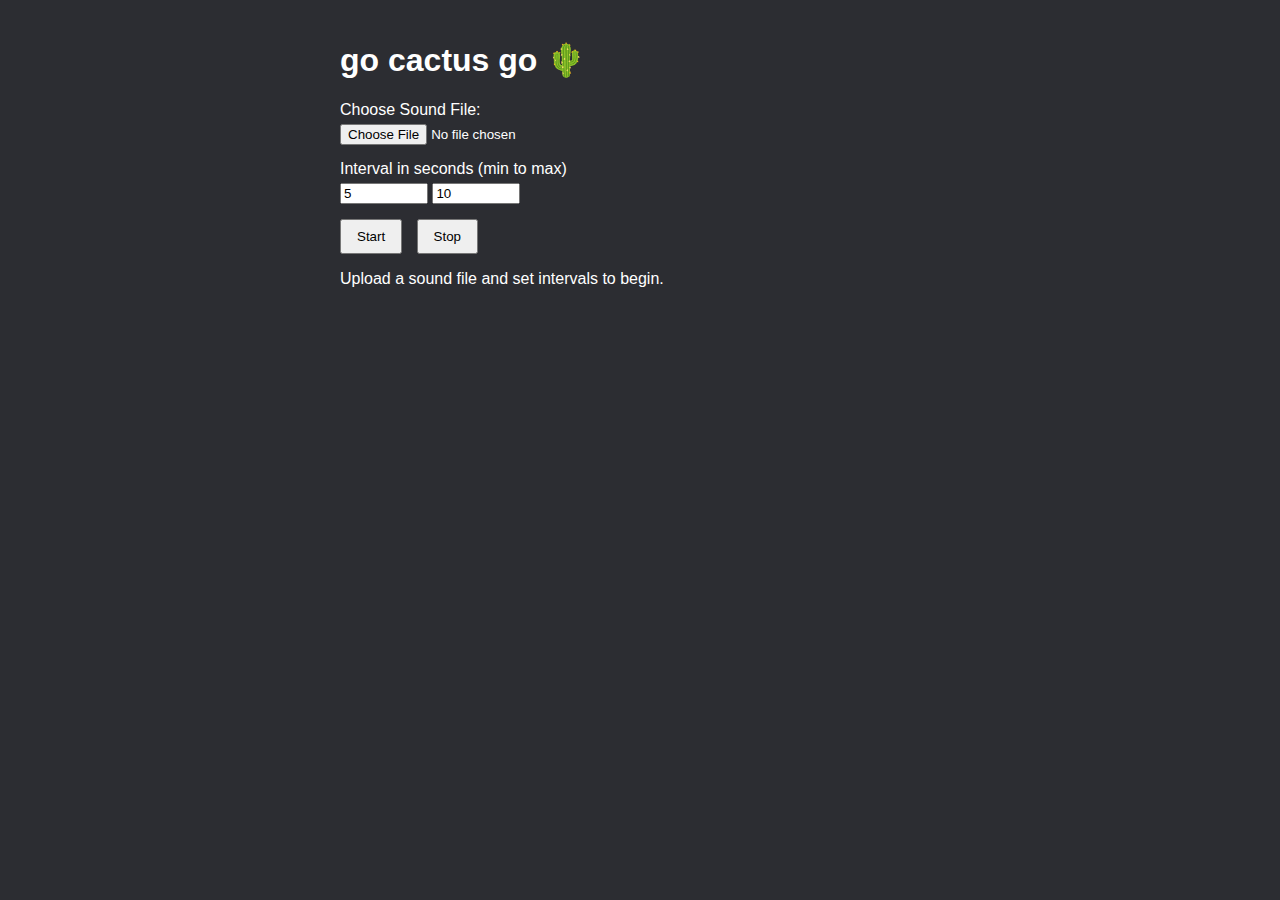
<file: periodic.html>
<!DOCTYPE html>
<html lang="en">
<head>
    <meta charset="UTF-8">
    <meta name="viewport" content="width=device-width, initial-scale=1.0">
    <title> 🌵 cactus 🌵</title>
    <style>
        body {
            background: #2c2d32;
            color: #fff;
            font-family: Arial, sans-serif;
            max-width: 600px;
            margin: 0 auto;
            padding: 20px;
        }
        .input-group {
            margin-bottom: 15px;
        }
        label {
            display: block;
            margin-bottom: 5px;
        }
        button {
            padding: 8px 15px;
            margin-right: 10px;
            cursor: pointer;
        }
        input[type="number"] {
            width: 80px;
        }
    </style>
</head>
<body>
    <h1>go cactus go 🌵</h1>
    
    <div class="input-group">
        <label for="soundFile">Choose Sound File:</label>
        <input type="file" id="soundFile" accept="audio/*">
    </div>
    
    <div class="input-group">
        <label for="minInterval">Interval in seconds (min to max)</label>
        <input type="number" id="minInterval" min="0.0" step="1" value="5">
        <input type="number" id="maxInterval" min="0.1" step="1" value="10">
    </div>
    
    <div class="controls">
        <button id="playButton">Start</button>
        <button id="stopButton">Stop</button>
    </div>
    
    <p id="status">Upload a sound file and set intervals to begin.</p>
    
    <script>
        let audioContext;
        let audioBuffer;
        let isPlaying = false;
        let timeoutId;
        
        const soundFileInput = document.getElementById('soundFile');
        const minIntervalInput = document.getElementById('minInterval');
        const maxIntervalInput = document.getElementById('maxInterval');
        const playButton = document.getElementById('playButton');
        const stopButton = document.getElementById('stopButton');
        const statusElement = document.getElementById('status');
        
        soundFileInput.addEventListener('change', async (event) => {
            if (event.target.files.length === 0) return;
            
            if (!audioContext) {
                audioContext = new (window.AudioContext || window.webkitAudioContext)();
            }
            
            const file = event.target.files[0];
            
            try {
                statusElement.textContent = 'Loading sound file...';
                
                const arrayBuffer = await file.arrayBuffer();
                audioBuffer = await audioContext.decodeAudioData(arrayBuffer);
                
                statusElement.textContent = 'Sound file loaded and ready to play.';
            } catch (error) {
                statusElement.textContent = `Error loading sound file: ${error.message}`;
                console.error('Error loading sound file:', error);
            }
        });
        
        function playSound() {
            if (!audioContext || !audioBuffer) return;
            
            const source = audioContext.createBufferSource();
            source.buffer = audioBuffer;
            source.connect(audioContext.destination);
            source.start();
            
            statusElement.textContent = 'Playing sound...';
        }
        
        // Schedule next sound
        function scheduleNextSound() {
            if (!isPlaying) return;
            
            const minTime = parseFloat(minIntervalInput.value) || 1;
            const maxTime = parseFloat(maxIntervalInput.value) || 10;
            
            // Ensure min is not greater than max
            const min = Math.min(minTime, maxTime);
            const max = Math.max(minTime, maxTime);
            
            // Calculate random delay within range
            const delay = min + Math.random() * (max - min);
            
            statusElement.textContent = `Next sound will play in ${delay.toFixed(1)} seconds`;
            
            timeoutId = setTimeout(() => {
                playSound();
                scheduleNextSound();
            }, delay * 1000);
        }
        
        playButton.addEventListener('click', () => {
            if (!audioBuffer) {
                statusElement.textContent = 'Please upload a sound file first.';
                return;
            }
            
            if (audioContext && audioContext.state === 'suspended') {
                audioContext.resume();
            }
            
            if (!isPlaying) {
                isPlaying = true;
                // playSound(); // Play sound immediately
                scheduleNextSound();
            }
        });
        
        stopButton.addEventListener('click', () => {
            if (isPlaying) {
                isPlaying = false;
                clearTimeout(timeoutId);
                statusElement.textContent = 'Playback stopped.';
            }
        });
    </script>
</body>
</html>
</file>
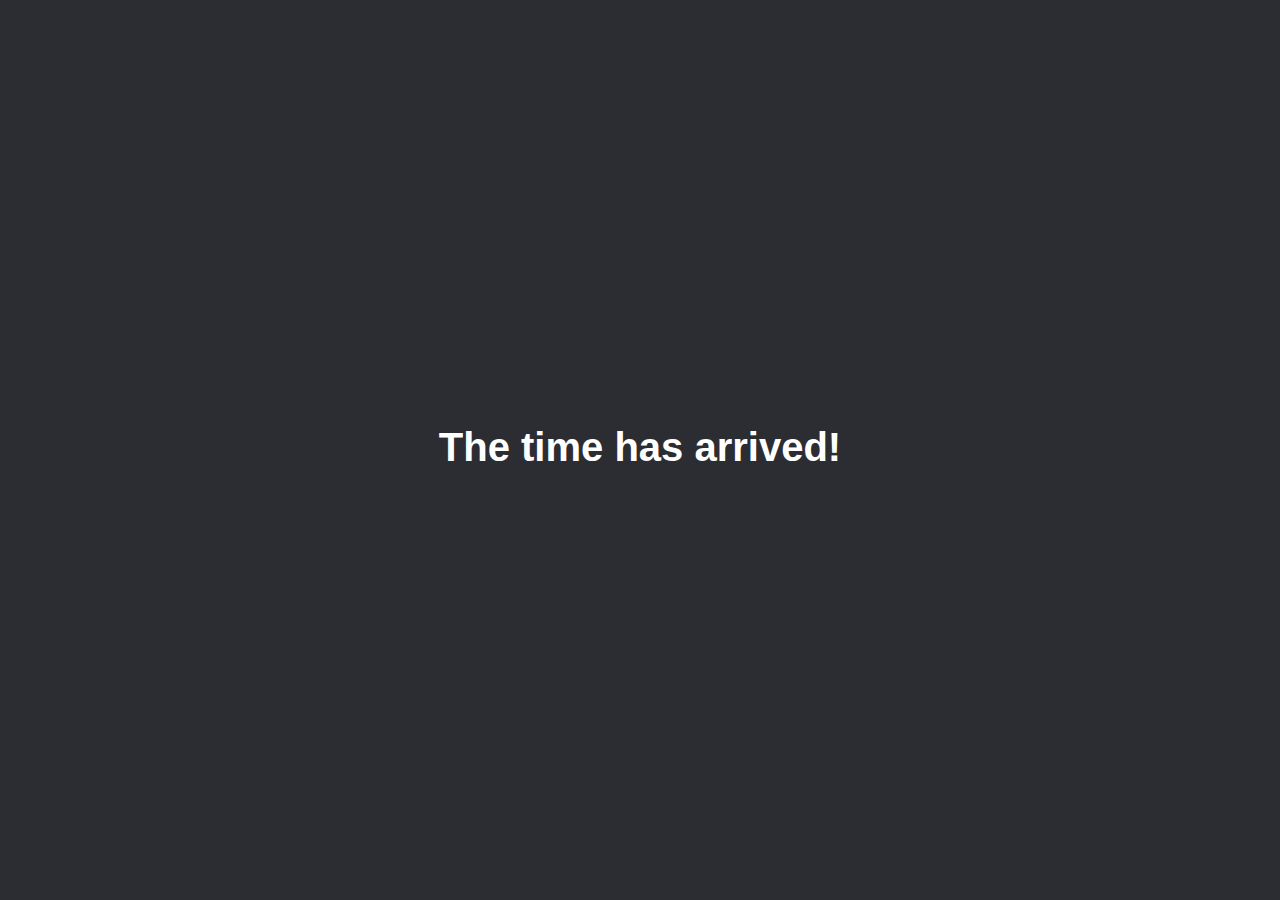
<file: vac_countdown.html>
<!DOCTYPE html>
<html lang="en">
<head>
    <meta charset="UTF-8">
    <meta name="viewport" content="width=device-width, initial-scale=1.0">
    <title>Countdown Timer</title>
    <style>
        body {
            background-color: #2c2d32;
            color: #fff;
            font-family: Arial, sans-serif;
            display: flex;
            justify-content: center;
            align-items: center;
            height: 100vh;
            margin: 0;
            text-align: center;
        }
        .countdown-container {
            max-width: 800px;
        }
        h1 {
            font-size: 2.5rem;
            margin-bottom: 2rem;
        }
        .countdown {
            display: flex;
            justify-content: center;
            gap: 0.1rem;
            margin-top: 2rem;
        }
        .countdown div {
            flex: 1;
        }
        .time {
            font-size: 3rem;
            font-weight: bold;
        }
        .label {
            font-size: 1.2rem;
            text-transform: uppercase;
            margin-top: 0.5rem;
        }
    </style>
</head>
<body>
    <div class="countdown-container">
        <h1><img src="assets/icons/vac_spin.webp" id="countdown-spin" width="48"> <a id="countdown-text">Time till Vacuously's debut</a> <img src="assets/icons/vac_spin.webp" width="48" style="transform: scaleX(-1);"></h1>
        <div class="countdown">
            <div>
                <div id="days" class="time">00</div>
                <div class="label">Days</div>
            </div>
            <div>
                <div id="hours" class="time">00</div>
                <div class="label">Hours</div>
            </div>
            <div>
                <div id="minutes" class="time">00</div>
                <div class="label">Minutes</div>
            </div>
            <div>
                <div id="seconds" class="time">00</div>
                <div class="label">Seconds</div>
            </div>
        </div>
    </div>

    <script>
        function updateCountdown() {
            const targetDate = new Date('September 7, 2025 15:00:00 UTC');
            const currentDate = new Date();
            
            const totalSeconds = (targetDate - currentDate) / 1000;
            
            if (totalSeconds <= 0) {
                document.querySelector('.countdown-container').innerHTML = '<h1>The time has arrived!</h1>';
                return;
            }
            
            const days = Math.floor(totalSeconds / 3600 / 24);
            const hours = Math.floor(totalSeconds / 3600) % 24;
            const minutes = Math.floor(totalSeconds / 60) % 60;
            const seconds = Math.floor(totalSeconds) % 60;
            
            document.getElementById('days').innerText = days.toString().padStart(2, '0');
            document.getElementById('hours').innerText = hours.toString().padStart(2, '0');
            document.getElementById('minutes').innerText = minutes.toString().padStart(2, '0');
            document.getElementById('seconds').innerText = seconds.toString().padStart(2, '0');

            const queryString = new URLSearchParams(window.location.search);
            const text = queryString.get('text');

            if (text != null){
                txt_element = document.getElementById('countdown-text');
                txt_element.innerHTML = text;
            }
        }
        
        // Initial call
        updateCountdown();
        
        // Update every second
        setInterval(updateCountdown, 1000);
    </script>
</body>
</html>
</file>
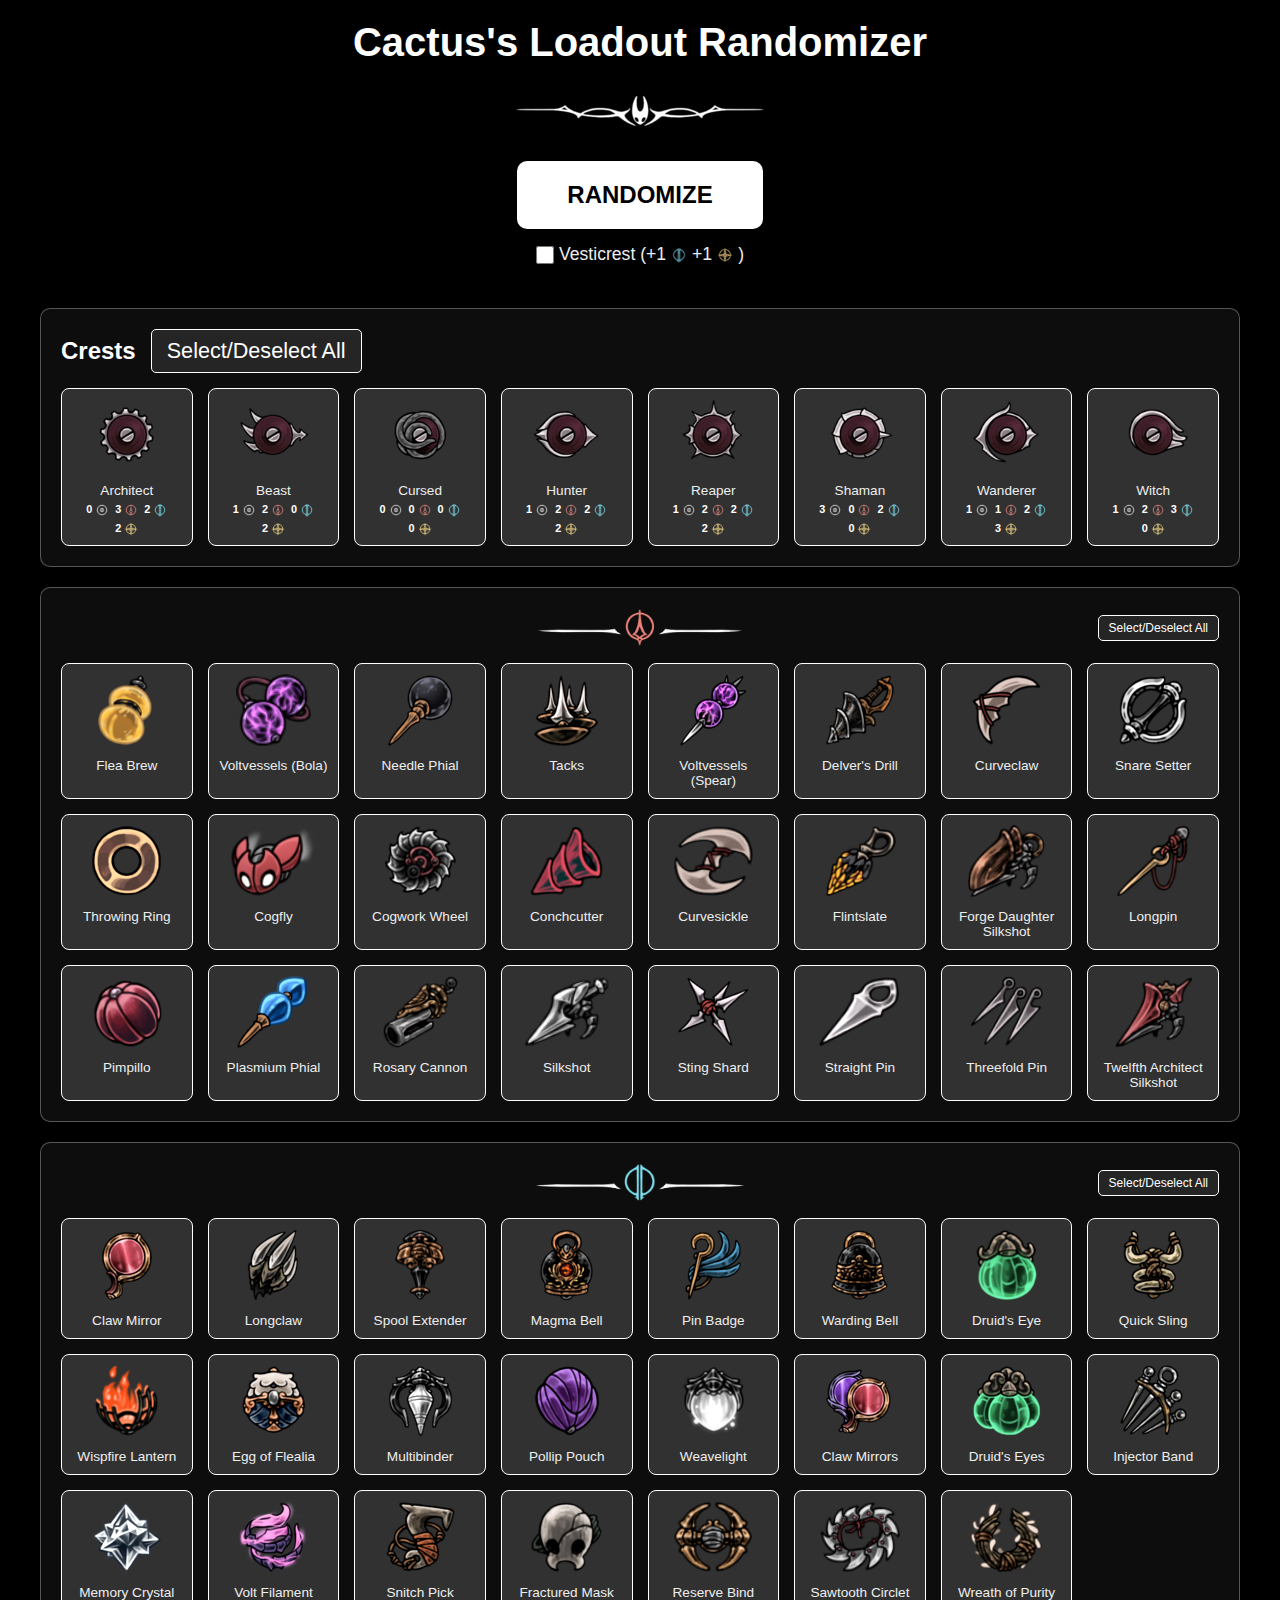
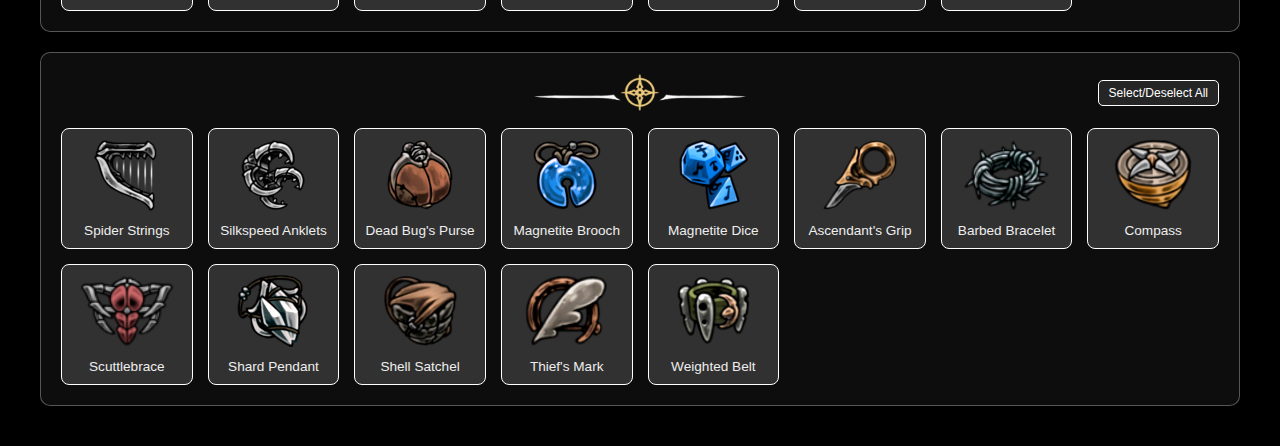
<file: cactus/randomizer.html>
<!DOCTYPE html>
<html lang="en">
<head>
    <meta charset="UTF-8">
    <meta name="viewport" content="width=device-width, initial-scale=1.0">
    <title>Silksong Loadout Randomizer</title>
    <link rel="stylesheet" href="randomizer.css">
</head>
<body>
    <div class="container">
        <h1>Cactus's Loadout Randomizer</h1>
        <div class="hornet-dialogue">
            <img src="tools/250px-SS_Hornet_Dialogue_Top.png" alt="Hornet">
        </div>
        
        <!-- Randomize Button -->
        <div class="randomize-section">
            <button id="randomizeBtn" onclick="randomize()">RANDOMIZE</button>
            <div class="vesticrest-option">
                <label>
                    <input type="checkbox" id="vesticrestCheckbox">
                    Vesticrest (+1 <img src="tools/20px-Blue_Tools_Icon.png" alt="Blue"> +1 <img src="tools/20px-Yellow_Tools_Icon.png" alt="Yellow">)
                </label>
            </div>
        </div>

        <!-- Results Section -->
        <div class="results-section" id="resultsSection" style="display: none;">
            <div class="result-crest">
                <h3>Crest</h3>
                <div id="resultCrest"></div>
            </div>
            
            <div class="result-tools">
                <div class="result-column">
                    <div class="heading-image"><img src="tools/Red_Tools_Heading.png" alt="Red Tools"></div>
                    <div id="resultRed" class="result-list"></div>
                </div>
                <div class="result-column">
                    <div class="heading-image"><img src="tools/Blue_Tools_Heading.png" alt="Blue Tools"></div>
                    <div id="resultBlue" class="result-list"></div>
                </div>
                <div class="result-column">
                    <div class="heading-image"><img src="tools/Yellow_Tools_Heading.png" alt="Yellow Tools"></div>
                    <div id="resultYellow" class="result-list"></div>
                </div>
            </div>
        </div>

        <!-- Crests Section -->
        <div class="selection-section">
            <h2>Crests 
                <button class="toggle-btn" onclick="toggleAll('crest')">Select/Deselect All</button>
            </h2>
            <div id="crestGrid" class="item-grid"></div>
        </div>

        <!-- Red Tools Section -->
        <div class="selection-section">
            <div class="section-header">
                <img src="tools/Red_Tools_Heading.png" alt="Red Tools">
                <button class="toggle-btn" onclick="toggleAll('red')">Select/Deselect All</button>
            </div>
            <div id="redGrid" class="item-grid"></div>
        </div>

        <!-- Blue Tools Section -->
        <div class="selection-section">
            <div class="section-header">
                <img src="tools/Blue_Tools_Heading.png" alt="Blue Tools">
                <button class="toggle-btn" onclick="toggleAll('blue')">Select/Deselect All</button>
            </div>
            <div id="blueGrid" class="item-grid"></div>
        </div>

        <!-- Yellow Tools Section -->
        <div class="selection-section">
            <div class="section-header">
                <img src="tools/Yellow_Tools_Heading.png" alt="Yellow Tools">
                <button class="toggle-btn" onclick="toggleAll('yellow')">Select/Deselect All</button>
            </div>
            <div id="yellowGrid" class="item-grid"></div>
        </div>
    </div>

    <script src="randomizer.js"></script>
</body>
</html>
</file>
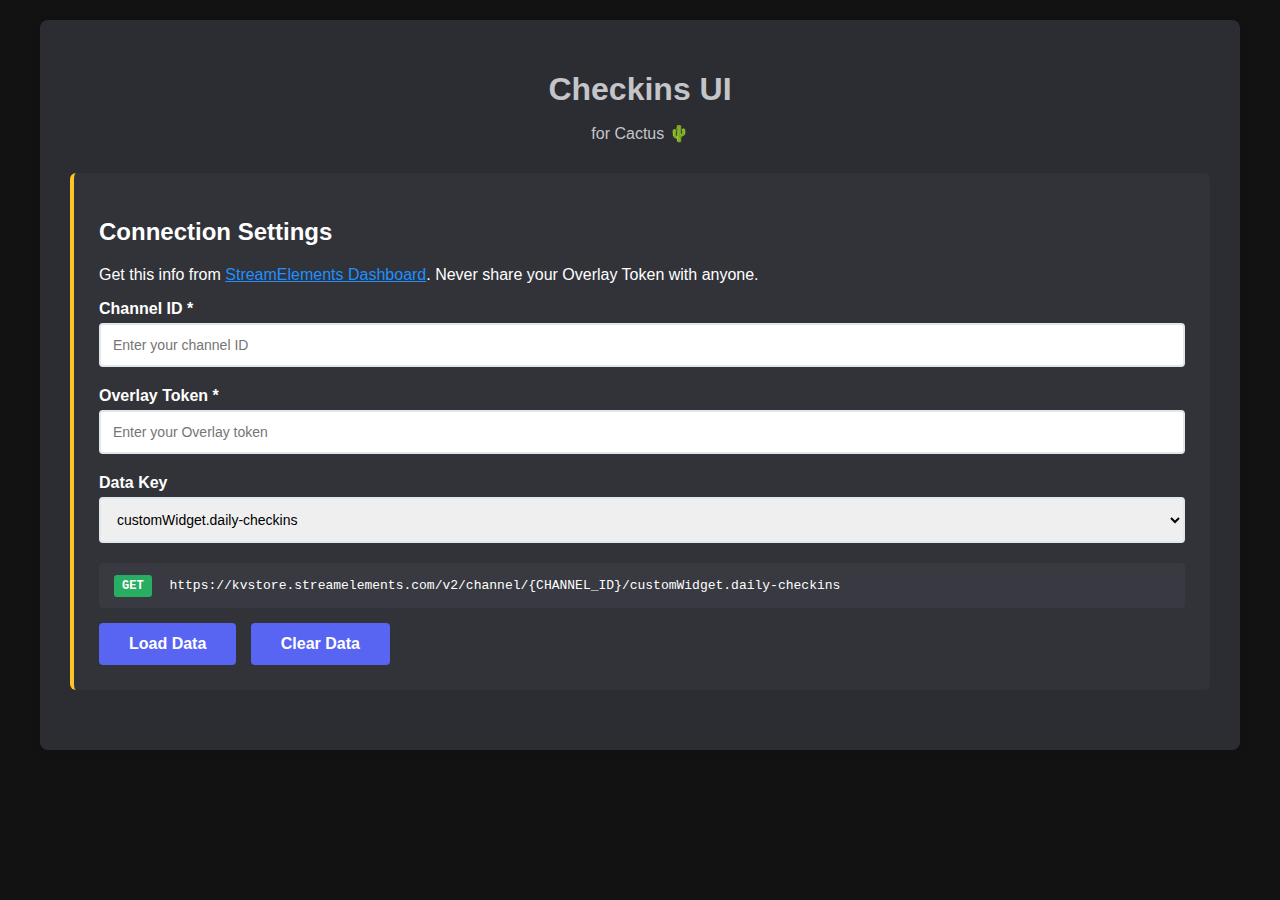
<file: se/viewer.html>
<!DOCTYPE html>
<html lang="en">
<head>
    <meta charset="UTF-8">
    <meta name="viewport" content="width=device-width, initial-scale=1.0">
    <title>StreamElements KVStore API Explorer</title>
    <link rel="stylesheet" href="viewer.css">
</head>
<body>
    <div class="container">
        <h1>Checkins UI</h1>
        <p class="subtitle">for Cactus 🌵</p>
        
        <div class="api-form">
            <h2>Connection Settings</h2>
            <p class="info-text">Get this info from <a href="https://streamelements.com/dashboard/account/channels">StreamElements Dashboard</a>. Never share your Overlay Token with anyone.</p>
            
            <div class="form-group">
                <label for="channelId">Channel ID *</label>
                <input type="text" id="channelId" placeholder="Enter your channel ID" required>
            </div>
            
            <div class="form-group">
                <label for="apiKey">Overlay Token *</label>
                <input type="password" id="apiKey" placeholder="Enter your Overlay token" required>
            </div>
            
            <div class="form-group">
                <label for="endpoint">Data Key</label>
                <select id="endpoint">
                    <option value="customWidget.daily-checkins">customWidget.daily-checkins</option>
                </select>
            </div>
            
            <div class="endpoint-info">
                <span class="method-get">GET</span>
                <span id="fullUrl">https://kvstore.streamelements.com/v2/channel/{CHANNEL_ID}/{ENDPOINT}</span>
            </div>
            
            <button onclick="loadUserScores()" id="loadBtn">Load Data</button>
            <button onclick="clearData()" id="clearBtn">Clear Data</button>
            <span class="loading" id="loading">Loading...</span>
        </div>
        
        <div class="error" id="errorMessage"></div>
        <div class="success" id="successMessage"></div>
        
        <div class="scores-container" id="scoresContainer" style="display: none;">
            <div class="scores-header">
                <h2>User Scores</h2>
                <div class="scores-actions">
                    <button onclick="addNewUser()" id="addUserBtn" class="btn-secondary">➕ Add User</button>
                    <button onclick="saveChanges()" id="saveBtn" class="btn-primary" style="display: none;">💾 Save Changes</button>
                </div>
            </div>
            
            <div class="scores-table-container">
                <table class="scores-table" id="scoresTable">
                    <thead>
                        <tr>
                            <th>Username</th>
                            <th>Points</th>
                            <th>Actions</th>
                        </tr>
                    </thead>
                    <tbody id="scoresBody"></tbody>
                </table>
            </div>
            
            <div class="changes-info" id="changesInfo" style="display: none;">
                <p>⚠️ You have unsaved changes. Click "Save Changes" to persist them to the server.</p>
            </div>
            
            <div class="save-loading" id="saveLoading" style="display: none;">
                <span>Saving changes...</span>
            </div>
        </div>
    </div>

    <script src="viewer.js"></script>
</body>
</html>
</file>
<file: cactus/randomizer.css>
* {
    margin: 0;
    padding: 0;
    box-sizing: border-box;
}

body {
    font-family: 'Segoe UI', Tahoma, Geneva, Verdana, sans-serif;
    background: #000;
    color: #eee;
    padding: 20px;
    min-height: 100vh;
}

.container {
    max-width: 1200px;
    margin: 0 auto;
}

h1 {
    text-align: center;
    margin-bottom: 30px;
    color: #fff;
    text-shadow: none;
    font-size: 2.5em;
}

.hornet-dialogue {
    text-align: center;
    margin-bottom: 30px;
}

.hornet-dialogue img {
    max-width: 250px;
    height: auto;
}

h2 {
    color: #fff;
    margin-bottom: 15px;
    display: flex;
    align-items: center;
    gap: 15px;
}

.section-header {
    display: flex;
    align-items: center;
    justify-content: center;
    position: relative;
    margin-bottom: 15px;
}

.section-header img {
    height: 40px;
    max-width: 300px;
    object-fit: contain;
}

.section-header .toggle-btn {
    position: absolute;
    right: 0;
    padding: 5px 10px;
    font-size: 0.75em;
}

.heading-image {
    text-align: center;
    margin-bottom: 15px;
}

.heading-image img {
    height: 35px;
    max-width: 250px;
    object-fit: contain;
}

h3 {
    color: #fff;
    margin-bottom: 10px;
    font-size: 1.2em;
}

.config-section {
    background: rgba(255, 255, 255, 0.05);
    padding: 20px;
    border-radius: 10px;
    margin-bottom: 30px;
    border: 1px solid rgba(255, 255, 255, 0.3);
}

.slot-inputs {
    display: flex;
    gap: 20px;
    flex-wrap: wrap;
}

.slot-inputs label {
    display: flex;
    align-items: center;
    gap: 10px;
    font-size: 1.1em;
}

.slot-inputs input[type="number"] {
    width: 70px;
    padding: 8px;
    font-size: 1em;
    background: rgba(255, 255, 255, 0.1);
    border: 1px solid rgba(255, 255, 255, 0.5);
    border-radius: 5px;
    color: #fff;
    text-align: center;
}

.slot-inputs input[type="number"]:focus {
    outline: none;
    border-color: #fff;
    box-shadow: none;
}

.selection-section {
    background: rgba(255, 255, 255, 0.05);
    padding: 20px;
    border-radius: 10px;
    margin-bottom: 20px;
    border: 1px solid rgba(255, 255, 255, 0.3);
}

.toggle-btn {
    padding: 8px 15px;
    background: rgba(255, 255, 255, 0.1);
    border: 1px solid #fff;
    border-radius: 5px;
    color: #fff;
    cursor: pointer;
    font-size: 0.9em;
    transition: all 0.3s;
}

.toggle-btn:hover {
    background: rgba(255, 255, 255, 0.2);
    transform: translateY(-2px);
}

.item-grid {
    display: grid;
    grid-template-columns: repeat(auto-fill, minmax(120px, 1fr));
    gap: 15px;
    margin-top: 15px;
}

.item-card {
    background: rgba(255, 255, 255, 0.08);
    border: 1px solid transparent;
    border-radius: 8px;
    padding: 10px;
    cursor: pointer;
    transition: all 0.3s;
    text-align: center;
}

.item-card:hover {
    background: rgba(255, 255, 255, 0.12);
    transform: translateY(-3px);
}

.item-card.selected {
    border-color: #fff;
    background: rgba(255, 255, 255, 0.15);
    box-shadow: none;
}

.item-card img {
    width: 100%;
    height: auto;
    max-height: 72px;
    object-fit: contain;
    margin-bottom: 8px;
    filter: brightness(0.9);
}

.item-card.selected img {
    filter: brightness(1.1);
}

.item-card label {
    display: block;
    cursor: pointer;
    font-size: 0.85em;
    word-wrap: break-word;
}

.slot-info {
    font-size: 0.8em;
    color: #fff;
    margin-top: 5px;
    font-weight: bold;
    display: flex;
    gap: 6px;
    justify-content: center;
    align-items: center;
    flex-wrap: wrap;
}

.slot-count {
    display: inline-flex;
    align-items: center;
    gap: 3px;
    line-height: 1;
}

.slot-count img {
    width: 14px;
    height: 14px;
    margin-bottom: -1px;
    display: inline-block;
}

.item-card input[type="checkbox"] {
    display: none;
}

.randomize-section {
    text-align: center;
    margin: 0 0 40px 0;
}

#randomizeBtn {
    padding: 20px 50px;
    font-size: 1.5em;
    font-weight: bold;
    background: #fff;
    border: none;
    border-radius: 10px;
    color: #000;
    cursor: pointer;
    transition: all 0.3s;
    box-shadow: none;
    text-shadow: none;
}

#randomizeBtn:hover {
    transform: translateY(-5px);
    box-shadow: 0 8px 20px rgba(255, 255, 255, 0.3);
}

.vesticrest-option {
    margin-top: 15px;
}

.vesticrest-option label {
    display: inline-flex;
    align-items: center;
    gap: 5px;
    font-size: 1.1em;
    cursor: pointer;
}

.vesticrest-option input[type="checkbox"] {
    width: 18px;
    height: 18px;
    cursor: pointer;
}

.vesticrest-option img {
    height: 16px;
    vertical-align: middle;
}

#randomizeBtn:active {
    transform: translateY(-2px);
}

.results-section {
    background: rgba(255, 255, 255, 0.08);
    padding: 30px;
    border-radius: 10px;
    border: 1px solid #fff;
    margin: 30px 0;
    box-shadow: none;
}

.result-crest {
    text-align: center;
    margin-bottom: 30px;
    padding: 20px;
    background: rgba(255, 255, 255, 0.05);
    border-radius: 8px;
}

.result-crest img {
    max-width: 150px;
    height: auto;
    margin: 10px 0;
}

.result-crest .crest-name {
    font-size: 1.5em;
    color: #fff;
    font-weight: bold;
    text-transform: capitalize;
}

.result-crest .crest-slots {
    font-size: 1.1em;
    color: #aaa;
    margin-top: 5px;
    display: flex;
    gap: 15px;
    justify-content: center;
    align-items: center;
}

.result-crest .slot-count {
    display: inline-flex;
    align-items: center;
    gap: 4px;
}

.result-crest .slot-count img {
    width: 20px;
    height: 20px;
}

.result-tools {
    display: grid;
    grid-template-columns: repeat(auto-fit, minmax(250px, 1fr));
    gap: 20px;
}

.result-column {
    background: rgba(255, 255, 255, 0.05);
    padding: 15px;
    border-radius: 8px;
}

.result-list {
    display: flex;
    flex-direction: column;
    gap: 10px;
}

.result-item {
    display: flex;
    align-items: center;
    gap: 10px;
    padding: 8px;
    background: rgba(255, 255, 255, 0.08);
    border-radius: 5px;
    border-left: 2px solid #fff;
}

.result-item img {
    max-width: 50px;
    max-height: 50px;
    object-fit: contain;
}

.result-item .item-name {
    font-size: 0.95em;
    flex: 1;
}

.empty-message {
    color: #888;
    font-style: italic;
    text-align: center;
    padding: 20px;
}

/* Responsive Design */
@media (max-width: 768px) {
    h1 {
        font-size: 1.8em;
    }
    
    .item-grid {
        grid-template-columns: repeat(auto-fill, minmax(100px, 1fr));
        gap: 10px;
    }
    
    .slot-inputs {
        flex-direction: column;
    }
    
    #randomizeBtn {
        padding: 15px 30px;
        font-size: 1.2em;
    }
    
    .result-tools {
        grid-template-columns: 1fr;
    }
}
</file>
<file: se/viewer.css>
body {
    font-family: -apple-system, BlinkMacSystemFont, 'Segoe UI', Roboto, sans-serif;
    max-width: 1200px;
    margin: 0 auto;
    padding: 20px;
    background-color: #121212;
    color: white;
}

a {
    color: #1e90ff;
}

.container {
    background: #2c2d32;
    border-radius: 8px;
    box-shadow: 0 2px 10px rgba(0,0,0,0.1);
    padding: 30px;
}

h1 {
    color: #c4c5c9;
    text-align: center;
    margin-bottom: 10px;
}

.subtitle {
    text-align: center;
    color: #c4c5c9;
    margin-bottom: 30px;
}

.api-form {
    background: #323339;
    padding: 25px;
    border-radius: 6px;
    margin-bottom: 30px;
    border-left: 4px solid #ffc528;
}

.form-group {
    margin-bottom: 20px;
}

label {
    display: block;
    margin-bottom: 5px;
    font-weight: 600;
    color: white;
}

input[type="text"], input[type="password"], select {
    width: 100%;
    padding: 12px;
    border: 2px solid #e1e8ed;
    border-radius: 4px;
    font-size: 14px;
    transition: border-color 0.3s;
    box-sizing: border-box;
}

input[type="text"]:focus, input[type="password"]:focus, select:focus {
    outline: none;
    border-color: #3498db;
}

.endpoint-info {
    background: #393a41;
    padding: 15px;
    border-radius: 4px;
    margin: 15px 0;
    font-family: 'Courier New', monospace;
    font-size: 13px;
    overflow-x: auto;
}

.method-get {
    background: #27ae60;
    color: white;
    padding: 4px 8px;
    border-radius: 3px;
    font-size: 12px;
    font-weight: bold;
    margin-right: 10px;
}

button {
    background: #5865f2;
    color: white;
    padding: 12px 30px;
    border: none;
    border-radius: 4px;
    cursor: pointer;
    font-size: 16px;
    font-weight: 600;
    transition: background 0.3s;
    margin-right: 10px;
}

button:hover {
    background: rgb(30, 148, 226);
}

button:disabled {
    background: #95a5a6;
    cursor: not-allowed;
}

.loading {
    display: none;
    color: #3498db;
    font-style: italic;
}

.error {
    background: #e74c3c;
    color: white;
    padding: 15px;
    border-radius: 4px;
    margin: 15px 0;
    display: none;
}

.success {
    background: #27ae60;
    color: white;
    padding: 15px;
    border-radius: 4px;
    margin: 15px 0;
    display: none;
}

.response-container {
    margin-top: 30px;
}

.response-table {
    width: 100%;
    border-collapse: collapse;
    margin-top: 15px;
    box-shadow: 0 2px 5px rgba(0,0,0,0.1);
}

.response-table th,
.response-table td {
    padding: 12px;
    text-align: left;
    border-bottom: 1px solid #ddd;
}

.response-table th {
    background: #34495e;
    color: white;
    font-weight: 600;
}

.response-table tr:hover {
    background: #f5f5f5;
}

.json-display {
    background: #2c3e50;
    color: #ecf0f1;
    padding: 20px;
    border-radius: 4px;
    font-family: 'Courier New', monospace;
    font-size: 13px;
    overflow-x: auto;
    white-space: pre-wrap;
    max-height: 400px;
    overflow-y: auto;
}

.tabs {
    display: flex;
    border-bottom: 2px solid #ecf0f1;
    margin-bottom: 20px;
}

.tab {
    padding: 12px 24px;
    background: #ecf0f1;
    border: none;
    cursor: pointer;
    margin-right: 5px;
    border-radius: 4px 4px 0 0;
}

.tab.active {
    background: #3498db;
    color: white;
}

.tab-content {
    display: none;
}

.tab-content.active {
    display: block;
}

.info-box {
    background: #e8f4f8;
    border: 1px solid #bee5eb;
    border-radius: 4px;
    padding: 15px;
    margin-bottom: 20px;
}

.info-box h3 {
    margin-top: 0;
    color: white;
}

/* User Scores Editing Styles */
.scores-container {
    margin-top: 30px;
}

.scores-header {
    display: flex;
    justify-content: space-between;
    align-items: center;
    margin-bottom: 20px;
    flex-wrap: wrap;
    gap: 15px;
}

.scores-header h2 {
    margin: 0;
    color: white;
}

.scores-actions {
    display: flex;
    gap: 10px;
}

.btn-primary {
    background: #27ae60;
}

.btn-primary:hover {
    background: #219a52;
}

.btn-secondary {
    background: #393a41;
    color: white;
    padding: 8px 16px;
    border: none;
    border-radius: 4px;
    cursor: pointer;
    font-size: 14px;
    font-weight: 600;
    transition: background 0.3s;
}

.btn-secondary:hover {
    background: #7f8c8d;
}

.btn-warning {
    background: #f39c12;
    color: white;
    padding: 8px 16px;
    border: none;
    border-radius: 4px;
    cursor: pointer;
    font-size: 14px;
    font-weight: 600;
    transition: background 0.3s;
}

.btn-warning:hover {
    background: #e67e22;
}

.scores-table-container {
    background: #393a41;
    border-radius: 6px;
    overflow: hidden;
    box-shadow: 0 2px 5px rgba(0,0,0,0.1);
}

.scores-table {
    width: 100%;
    border-collapse: collapse;
}

.scores-table th {
    background: #323339;
    color: white;
    padding: 15px;
    text-align: left;
    font-weight: 600;
}

.scores-table td {
    padding: 12px 15px;
    border-bottom: 1px solid #3c3d41;
}

.scores-table tr {
    background: #393a41;
}

.scores-table tr:hover {
    background: #3b3c43;
}

.scores-table tr:last-child td {
    border-bottom: none;
}

.score-input {
    width: 80px;
    padding: 6px 10px;
    border: 2px solid #e1e8ed;
    border-radius: 4px;
    font-size: 14px;
    text-align: center;
    transition: border-color 0.3s;
}

.score-input:focus {
    outline: none;
    border-color: #3498db;
}

.score-input.changed {
    border-color: #f39c12;
    background-color: #fef9e7;
}

.username-cell {
    font-weight: 600;
    color: white;
}

.delete-btn {
    background: #e74c3c;
    color: white;
    border: none;
    padding: 6px 10px;
    border-radius: 3px;
    cursor: pointer;
    font-size: 12px;
    transition: background 0.3s;
}

.delete-btn:hover {
    background: #c0392b;
}

.changes-info {
    background: #fff3cd;
    border: 1px solid #ffeaa7;
    color: #856404;
    padding: 12px;
    border-radius: 4px;
    margin-top: 15px;
}

.changes-info p {
    margin: 0;
    font-weight: 500;
}

.save-loading {
    text-align: center;
    color: #27ae60;
    font-style: italic;
    margin-top: 15px;
}

.new-user-row {
    background: #393a41;
}

.new-user-row .username-input {
    width: 120px;
    padding: 6px 10px;
    border: 2px solid #27ae60;
    border-radius: 4px;
    font-size: 14px;
}

.new-user-row .username-input:focus {
    outline: none;
    border-color: #219a52;
}

@media (max-width: 768px) {
    .scores-header {
        flex-direction: column;
        align-items: stretch;
    }
    
    .scores-actions {
        justify-content: center;
    }
    
    .scores-table {
        font-size: 14px;
    }
    
    .scores-table th,
    .scores-table td {
        padding: 10px 8px;
    }
    
    .score-input {
        width: 60px;
    }
}
</file>
